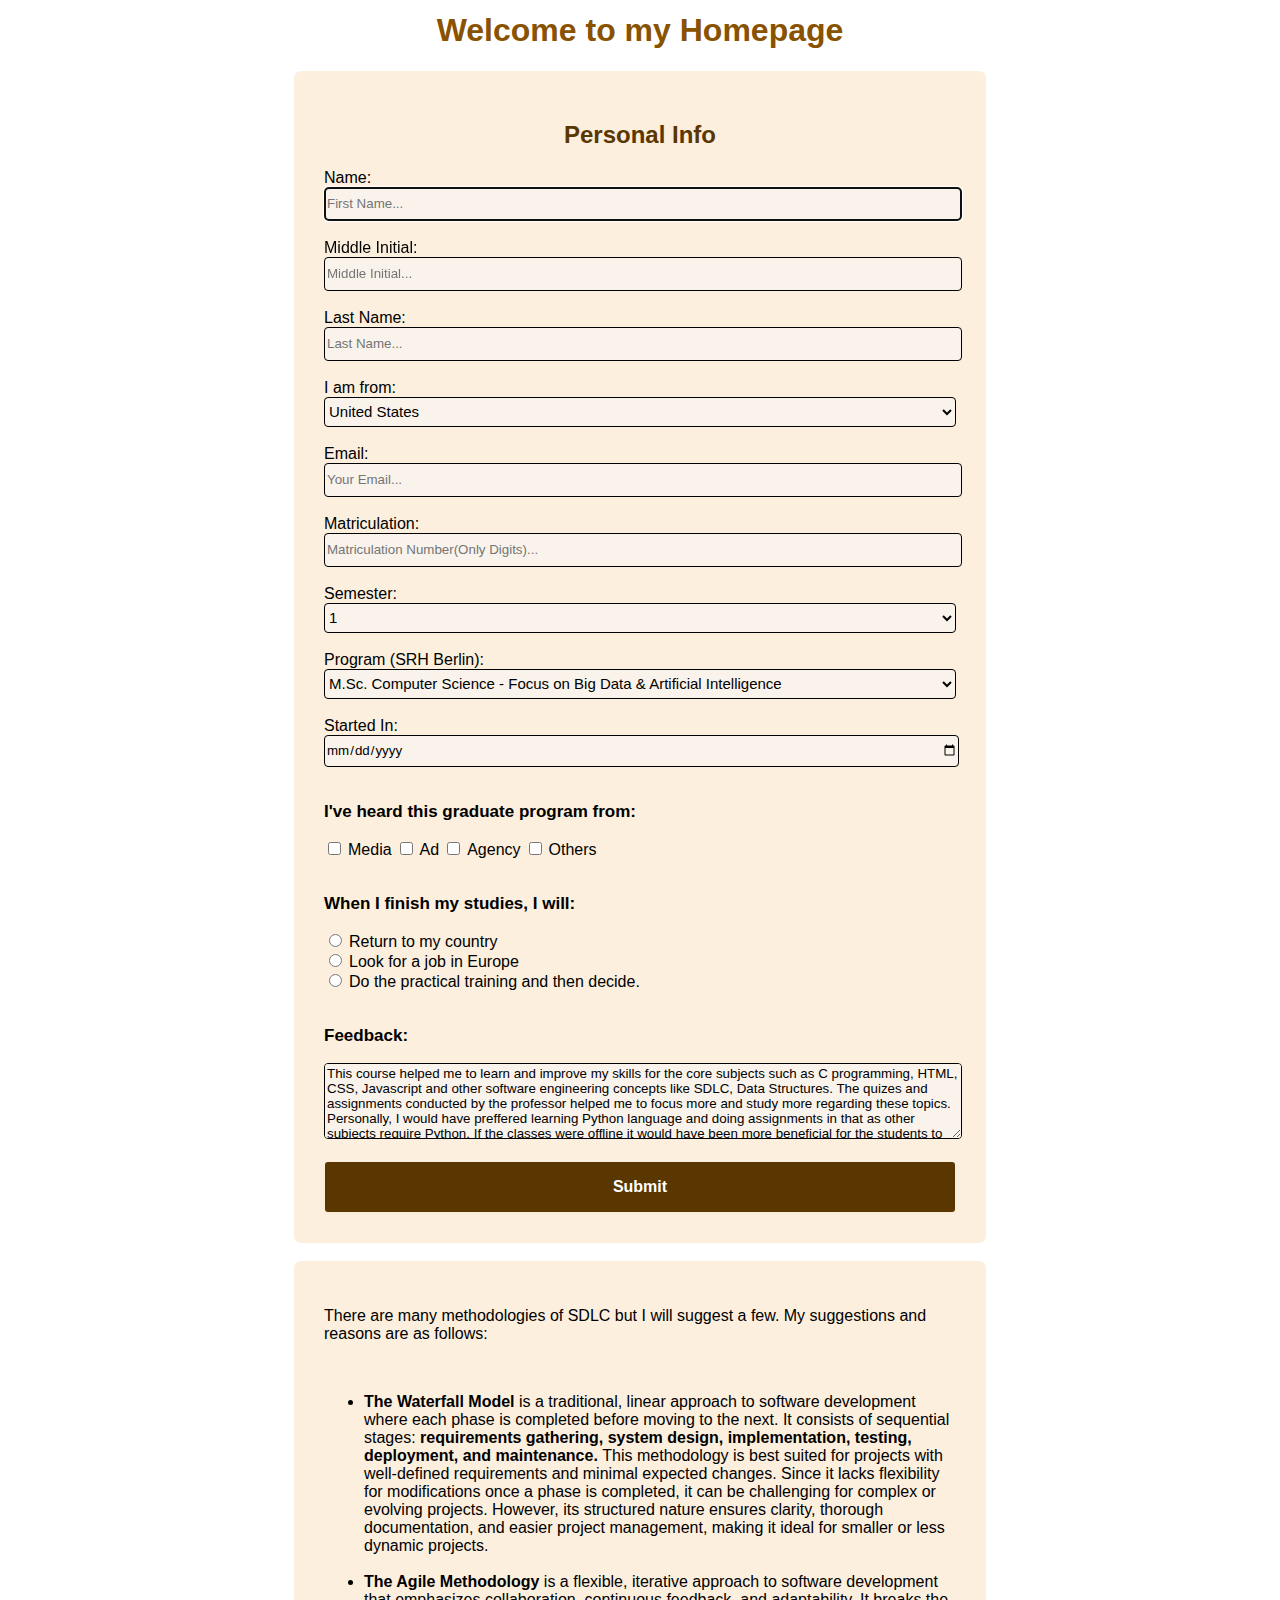
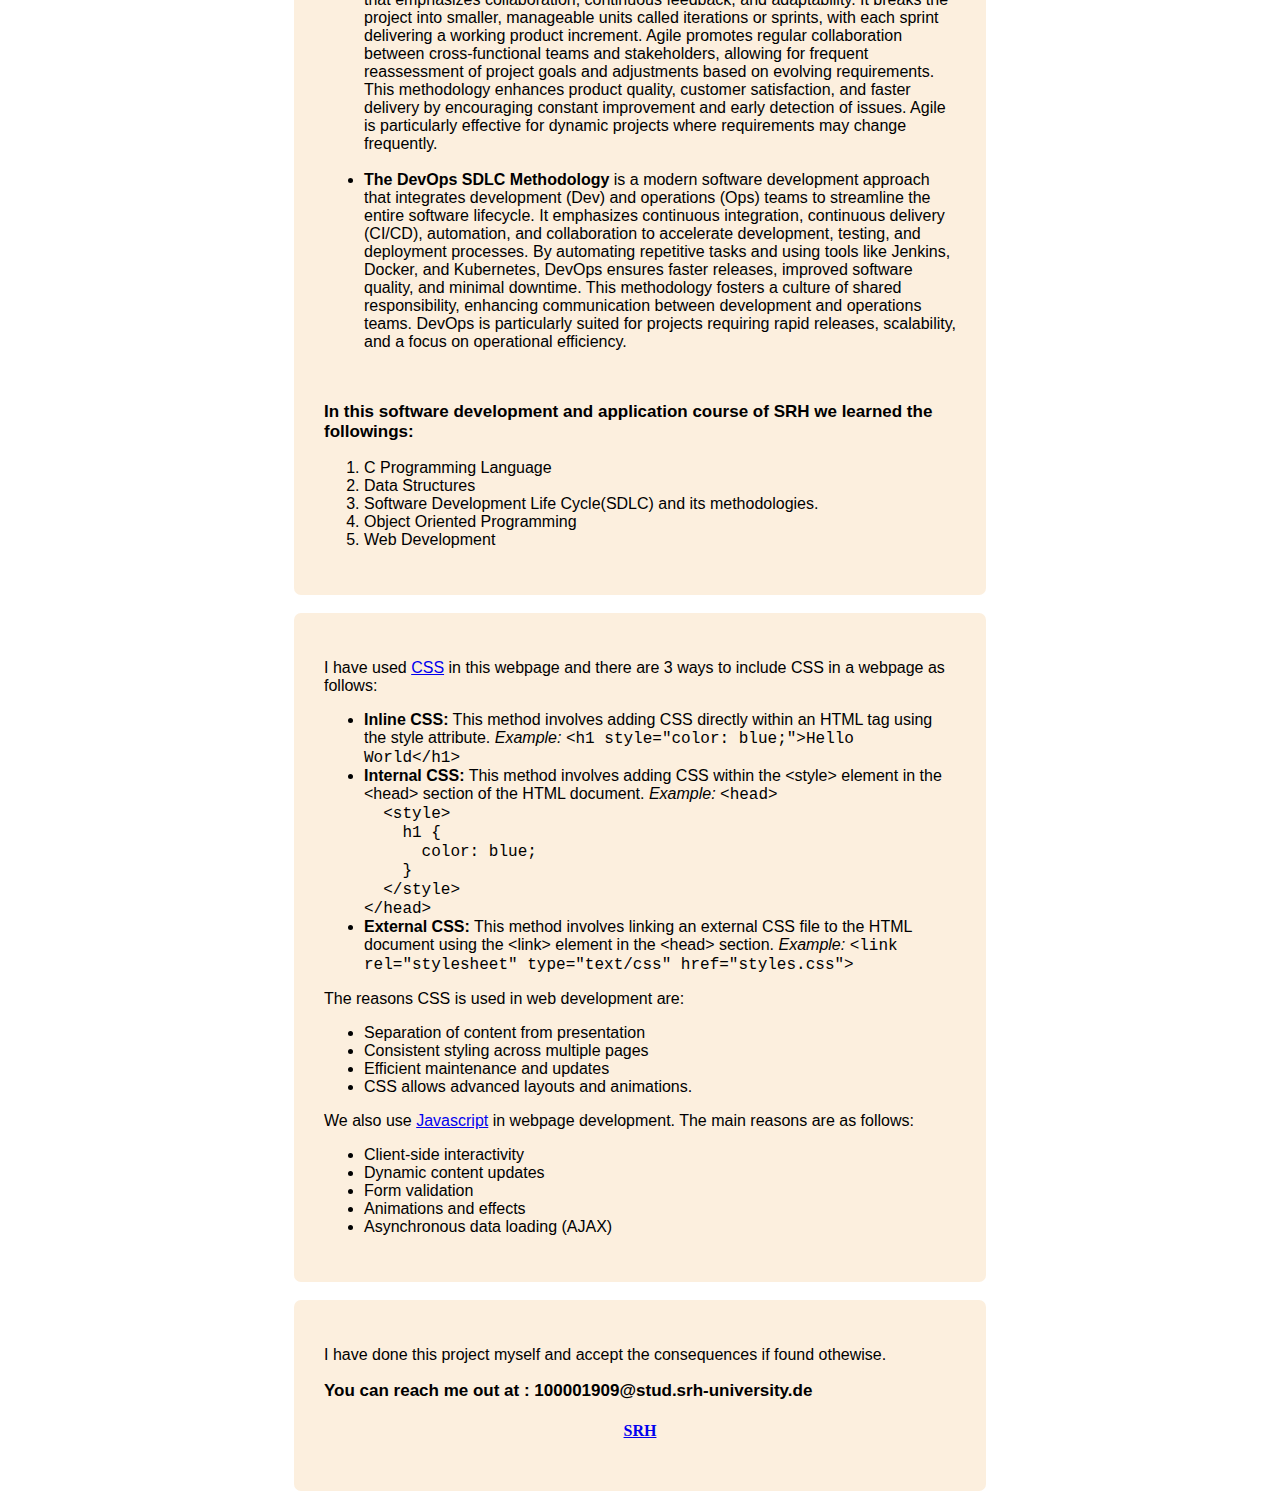
<file: index.html>
<!DOCTYPE html>
<html>
    <head>
        <title>Software Dev Feedback Form</title>
        <link rel="stylesheet" type="text/css" href="style.css">
        <meta charset="UTF-8">
        <meta name="viewport" content="width=device-width, initial-scale=1.0">
        <script>
            function preventNumbers(event) {
                if (event.key >= '0' && event.key <= '9') {
                    event.preventDefault();
                }
            }

            function allowOnlyNumbers(event) {
            if (!(event.key >= '0' && event.key <= '9')) {
                event.preventDefault();
            }
        }
        </script>
    </head>
    
    <body>
        <h1>Welcome to my Homepage</h1>
        <br>      
        <div class="form_container">
            <form>
                <h2 id ="Personal_info" style="text-align: center; color: rgb(90, 54, 1)">Personal Info</h2>
                <label for="fname">Name:</label><br>
                <input type="text" id="fname" name="fname" pattern="[A-Za-z]+" placeholder="First Name..." 
                    title="Only alphabetical characters allowed" autofocus required onkeypress="preventNumbers(event)"><br><br>

                    
                <label for="mname">Middle Initial:</label><br>
                <input type="text" id="mname" name="mname" pattern="[A-Za-z]+" placeholder="Middle Initial..." 
                title="Only alphabetical characters allowed" required onkeypress="preventNumbers(event)"><br><br>

                <label for="lname">Last Name:</label><br>
                <input type="text" id="lname" name="lname" pattern="[A-Za-z]+" placeholder="Last Name..." 
                title="Only alphabetical characters allowed" required onkeypress="preventNumbers(event)"><br><br> 

                <label for="home_country">I am from:</label><br>
                <select id="home_country" name="home_country">
                    <option value="United States">United States</option>
                    <option value="Afghanistan">Afghanistan</option>
                    <option value="Albania">Albania</option>
                    <option value="Algeria">Algeria</option>
                    <option value="American Samoa">American Samoa</option>
                    <option value="Andorra">Andorra</option>
                    <option value="Angola">Angola</option>
                    <option value="Anguilla">Anguilla</option>
                    <option value="Antartica">Antarctica</option>
                    <option value="Antigua and Barbuda">Antigua and Barbuda</option>
                    <option value="Argentina">Argentina</option>
                    <option value="Armenia">Armenia</option>
                    <option value="Aruba">Aruba</option>
                    <option value="Australia">Australia</option>
                    <option value="Austria">Austria</option>
                    <option value="Azerbaijan">Azerbaijan</option>
                    <option value="Bahamas">Bahamas</option>
                    <option value="Bahrain">Bahrain</option>
                    <option value="Bangladesh">Bangladesh</option>
                    <option value="Barbados">Barbados</option>
                    <option value="Belarus">Belarus</option>
                    <option value="Belgium">Belgium</option>
                    <option value="Belize">Belize</option>
                    <option value="Benin">Benin</option>
                    <option value="Bermuda">Bermuda</option>
                    <option value="Bhutan">Bhutan</option>
                    <option value="Bolivia">Bolivia</option>
                    <option value="Bosnia and Herzegowina">Bosnia and Herzegowina</option>
                    <option value="Botswana">Botswana</option>
                    <option value="Bouvet Island">Bouvet Island</option>
                    <option value="Brazil">Brazil</option>
                    <option value="British Indian Ocean Territory">British Indian Ocean Territory</option>
                    <option value="Brunei Darussalam">Brunei Darussalam</option>
                    <option value="Bulgaria">Bulgaria</option>
                    <option value="Burkina Faso">Burkina Faso</option>
                    <option value="Burundi">Burundi</option>
                    <option value="Cambodia">Cambodia</option>
                    <option value="Cameroon">Cameroon</option>
                    <option value="Canada">Canada</option>
                    <option value="Cape Verde">Cape Verde</option>
                    <option value="Cayman Islands">Cayman Islands</option>
                    <option value="Central African Republic">Central African Republic</option>
                    <option value="Chad">Chad</option>
                    <option value="Chile">Chile</option>
                    <option value="China">China</option>
                    <option value="Christmas Island">Christmas Island</option>
                    <option value="Cocos Islands">Cocos (Keeling) Islands</option>
                    <option value="Colombia">Colombia</option>
                    <option value="Comoros">Comoros</option>
                    <option value="Congo">Congo</option>
                    <option value="Congo">Congo, the Democratic Republic of the</option>
                    <option value="Cook Islands">Cook Islands</option>
                    <option value="Costa Rica">Costa Rica</option>
                    <option value="Cota D'Ivoire">Cote d'Ivoire</option>
                    <option value="Croatia">Croatia (Hrvatska)</option>
                    <option value="Cuba">Cuba</option>
                    <option value="Cyprus">Cyprus</option>
                    <option value="Czech Republic">Czech Republic</option>
                    <option value="Denmark">Denmark</option>
                    <option value="Djibouti">Djibouti</option>
                    <option value="Dominica">Dominica</option>
                    <option value="Dominican Republic">Dominican Republic</option>
                    <option value="East Timor">East Timor</option>
                    <option value="Ecuador">Ecuador</option>
                    <option value="Egypt">Egypt</option>
                    <option value="El Salvador">El Salvador</option>
                    <option value="Equatorial Guinea">Equatorial Guinea</option>
                    <option value="Eritrea">Eritrea</option>
                    <option value="Estonia">Estonia</option>
                    <option value="Ethiopia">Ethiopia</option>
                    <option value="Falkland Islands">Falkland Islands (Malvinas)</option>
                    <option value="Faroe Islands">Faroe Islands</option>
                    <option value="Fiji">Fiji</option>
                    <option value="Finland">Finland</option>
                    <option value="France">France</option>
                    <option value="France Metropolitan">France, Metropolitan</option>
                    <option value="French Guiana">French Guiana</option>
                    <option value="French Polynesia">French Polynesia</option>
                    <option value="French Southern Territories">French Southern Territories</option>
                    <option value="Gabon">Gabon</option>
                    <option value="Gambia">Gambia</option>
                    <option value="Georgia">Georgia</option>
                    <option value="Germany">Germany</option>
                    <option value="Ghana">Ghana</option>
                    <option value="Gibraltar">Gibraltar</option>
                    <option value="Greece">Greece</option>
                    <option value="Greenland">Greenland</option>
                    <option value="Grenada">Grenada</option>
                    <option value="Guadeloupe">Guadeloupe</option>
                    <option value="Guam">Guam</option>
                    <option value="Guatemala">Guatemala</option>
                    <option value="Guinea">Guinea</option>
                    <option value="Guinea-Bissau">Guinea-Bissau</option>
                    <option value="Guyana">Guyana</option>
                    <option value="Haiti">Haiti</option>
                    <option value="Heard and McDonald Islands">Heard and Mc Donald Islands</option>
                    <option value="Holy See">Holy See (Vatican City State)</option>
                    <option value="Honduras">Honduras</option>
                    <option value="Hong Kong">Hong Kong</option>
                    <option value="Hungary">Hungary</option>
                    <option value="Iceland">Iceland</option>
                    <option value="India">India</option>
                    <option value="Indonesia">Indonesia</option>
                    <option value="Iran">Iran (Islamic Republic of)</option>
                    <option value="Iraq">Iraq</option>
                    <option value="Ireland">Ireland</option>
                    <option value="Israel">Israel</option>
                    <option value="Italy">Italy</option>
                    <option value="Jamaica">Jamaica</option>
                    <option value="Japan">Japan</option>
                    <option value="Jordan">Jordan</option>
                    <option value="Kazakhstan">Kazakhstan</option>
                    <option value="Kenya">Kenya</option>
                    <option value="Kiribati">Kiribati</option>
                    <option value="Democratic People's Republic of Korea">Korea, Democratic People's Republic of</option>
                    <option value="Korea">Korea, Republic of</option>
                    <option value="Kuwait">Kuwait</option>
                    <option value="Kyrgyzstan">Kyrgyzstan</option>
                    <option value="Lao">Lao People's Democratic Republic</option>
                    <option value="Latvia">Latvia</option>
                    <option value="Lebanon">Lebanon</option>
                    <option value="Lesotho">Lesotho</option>
                    <option value="Liberia">Liberia</option>
                    <option value="Libyan Arab Jamahiriya">Libyan Arab Jamahiriya</option>
                    <option value="Liechtenstein">Liechtenstein</option>
                    <option value="Lithuania">Lithuania</option>
                    <option value="Luxembourg">Luxembourg</option>
                    <option value="Macau">Macau</option>
                    <option value="Macedonia">Macedonia, The Former Yugoslav Republic of</option>
                    <option value="Madagascar">Madagascar</option>
                    <option value="Malawi">Malawi</option>
                    <option value="Malaysia">Malaysia</option>
                    <option value="Maldives">Maldives</option>
                    <option value="Mali">Mali</option>
                    <option value="Malta">Malta</option>
                    <option value="Marshall Islands">Marshall Islands</option>
                    <option value="Martinique">Martinique</option>
                    <option value="Mauritania">Mauritania</option>
                    <option value="Mauritius">Mauritius</option>
                    <option value="Mayotte">Mayotte</option>
                    <option value="Mexico">Mexico</option>
                    <option value="Micronesia">Micronesia, Federated States of</option>
                    <option value="Moldova">Moldova, Republic of</option>
                    <option value="Monaco">Monaco</option>
                    <option value="Mongolia">Mongolia</option>
                    <option value="Montserrat">Montserrat</option>
                    <option value="Morocco">Morocco</option>
                    <option value="Mozambique">Mozambique</option>
                    <option value="Myanmar">Myanmar</option>
                    <option value="Namibia">Namibia</option>
                    <option value="Nauru">Nauru</option>
                    <option value="Nepal">Nepal</option>
                    <option value="Netherlands">Netherlands</option>
                    <option value="Netherlands Antilles">Netherlands Antilles</option>
                    <option value="New Caledonia">New Caledonia</option>
                    <option value="New Zealand">New Zealand</option>
                    <option value="Nicaragua">Nicaragua</option>
                    <option value="Niger">Niger</option>
                    <option value="Nigeria">Nigeria</option>
                    <option value="Niue">Niue</option>
                    <option value="Norfolk Island">Norfolk Island</option>
                    <option value="Northern Mariana Islands">Northern Mariana Islands</option>
                    <option value="Norway">Norway</option>
                    <option value="Oman">Oman</option>
                    <option value="Pakistan">Pakistan</option>
                    <option value="Palau">Palau</option>
                    <option value="Panama">Panama</option>
                    <option value="Papua New Guinea">Papua New Guinea</option>
                    <option value="Paraguay">Paraguay</option>
                    <option value="Peru">Peru</option>
                    <option value="Philippines">Philippines</option>
                    <option value="Pitcairn">Pitcairn</option>
                    <option value="Poland">Poland</option>
                    <option value="Portugal">Portugal</option>
                    <option value="Puerto Rico">Puerto Rico</option>
                    <option value="Qatar">Qatar</option>
                    <option value="Reunion">Reunion</option>
                    <option value="Romania">Romania</option>
                    <option value="Russia">Russian Federation</option>
                    <option value="Rwanda">Rwanda</option>
                    <option value="Saint Kitts and Nevis">Saint Kitts and Nevis</option> 
                    <option value="Saint Lucia">Saint LUCIA</option>
                    <option value="Saint Vincent">Saint Vincent and the Grenadines</option>
                    <option value="Samoa">Samoa</option>
                    <option value="San Marino">San Marino</option>
                    <option value="Sao Tome and Principe">Sao Tome and Principe</option> 
                    <option value="Saudi Arabia">Saudi Arabia</option>
                    <option value="Senegal">Senegal</option>
                    <option value="Seychelles">Seychelles</option>
                    <option value="Sierra">Sierra Leone</option>
                    <option value="Singapore">Singapore</option>
                    <option value="Slovakia">Slovakia (Slovak Republic)</option>
                    <option value="Slovenia">Slovenia</option>
                    <option value="Solomon Islands">Solomon Islands</option>
                    <option value="Somalia">Somalia</option>
                    <option value="South Africa">South Africa</option>
                    <option value="South Georgia">South Georgia and the South Sandwich Islands</option>
                    <option value="Span">Spain</option>
                    <option value="Sri Lanka">Sri Lanka</option>
                    <option value="St. Helena">St. Helena</option>
                    <option value="St. Pierre and Miguelon">St. Pierre and Miquelon</option>
                    <option value="Sudan">Sudan</option>
                    <option value="Suriname">Suriname</option>
                    <option value="Svalbard">Svalbard and Jan Mayen Islands</option>
                    <option value="Swaziland">Swaziland</option>
                    <option value="Sweden">Sweden</option>
                    <option value="Switzerland">Switzerland</option>
                    <option value="Syria">Syrian Arab Republic</option>
                    <option value="Taiwan">Taiwan, Province of China</option>
                    <option value="Tajikistan">Tajikistan</option>
                    <option value="Tanzania">Tanzania, United Republic of</option>
                    <option value="Thailand">Thailand</option>
                    <option value="Togo">Togo</option>
                    <option value="Tokelau">Tokelau</option>
                    <option value="Tonga">Tonga</option>
                    <option value="Trinidad and Tobago">Trinidad and Tobago</option>
                    <option value="Tunisia">Tunisia</option>
                    <option value="Turkey">Turkey</option>
                    <option value="Turkmenistan">Turkmenistan</option>
                    <option value="Turks and Caicos">Turks and Caicos Islands</option>
                    <option value="Tuvalu">Tuvalu</option>
                    <option value="Uganda">Uganda</option>
                    <option value="Ukraine">Ukraine</option>
                    <option value="United Arab Emirates">United Arab Emirates</option>
                    <option value="United Kingdom">United Kingdom</option>
                    <option value="United States Minor Outlying Islands">United States Minor Outlying Islands</option>
                    <option value="Uruguay">Uruguay</option>
                    <option value="Uzbekistan">Uzbekistan</option>
                    <option value="Vanuatu">Vanuatu</option>
                    <option value="Venezuela">Venezuela</option>
                    <option value="Vietnam">Viet Nam</option>
                    <option value="Virgin Islands (British)">Virgin Islands (British)</option>
                    <option value="Virgin Islands (U.S)">Virgin Islands (U.S.)</option>
                    <option value="Wallis and Futana Islands">Wallis and Futuna Islands</option>
                    <option value="Western Sahara">Western Sahara</option>
                    <option value="Yemen">Yemen</option>
                    <option value="Serbia">Serbia</option>
                    <option value="Zambia">Zambia</option>
                    <option value="Zimbabwe">Zimbabwe</option>
                </select><br><br>

                <label for="email">Email:</label><br>
                <input type="email" id="email" name="email" placeholder="Your Email..." required><br><br>
            
                <label for="matriculation">Matriculation:</label><br>
                <input type="text" id="matriculation" name="matriculation" pattern="[0-9]+" placeholder="Matriculation Number(Only Digits)..."
                title="Only digits (0-9) are allowed! Number should be of exactly 7 digits!"  onkeypress="allowOnlyNumbers(event)" required><br><br>

                <label for="semester">Semester:</label><br>
                <select id="semester" name="semester">
                    <option value="1">1</option>
                    <option value="2">2</option>
                    <option value="3">3</option>
                    <option value="4">4</option>
                </select><br><br>

                <label for="program">Program (SRH Berlin):</label><br>
                <select id="program" name="program">
                    <option value="Big Data & Artificial Intelligence">M.Sc. Computer Science - Focus on Big Data & Artificial Intelligence</option>
                    <option value="Cyber Security">M.Sc. Computer Science - Focus on Cyber Security</option>
                    <option value="Digital Supply Chain Management">M.Sc. Digital Supply Chain Management</option>
                    <option value="Renewable Energy, Water and Waste Management">M.Eng. Engineering and International Business - Focus on Renewable Energy, Water and Waste Management</option>
                    <option value="Industry 4.0: Automation, Robotics & 3D Manufacturing">M.Eng. Engineering and Sustainable Technology Management - Focus on Industry 4.0: Automation, Robotics & 3D Manufacturing</option>
                    <option value="Mobility and Automotive Industry">M.Eng. Engineering and Sustainable Technology Management - Focus on Mobility and Automotive Industry</option>
                    <option value="Smart Building Technologies">M.Eng. Engineering and Sustainable Technology Management - Focus on Smart Building Technologies</option>
                    <option value="Exchange Master Program - BSDC">Exchange Master Program - BSDC</option>
                    <option value="Film, Television and Digital Narratives">M.A Film, Television and Digital Narratives</option>
                    <option value="Creative Leadership">M.A. International Management - Focus on Creative Leadership</option>
                    <option value="International Management">M.A. International Management</option>
                    <option value="Entrepreneurship and Intrapreneurship">M.A. International Management - Focus on Entrepreneurship and Intrapreneurship</option>
                    <option value="Photography">M.A. Photography</option>
                    <option value="Social Design & Sustainable Innovation">M.A. Social Design & Sustainable Innovation</option>
                    <option value="Strategic Design">M.A. Strategic Design</option>
                    <option value="Supply Chain Management">M.A. Supply Chain Management</option>
                </select><br><br>

                <label for="started_date">Started In:</label><br>
                <input type="date" id="started_date" name="started_date" required><br><br>

                <h3>I've heard this graduate program from:</h3>
                <input type="checkbox" id="Media" name="Media" value="Media">
                <label for="Media">Media</label>
                <input type="checkbox" id="Ad" name="Ad" value="Ad">
                <label for="Ad">Ad</label>
                <input type="checkbox" id="Agency" name="Agency" value="Agency">
                <label for="Agency">Agency</label>
                <input type="checkbox" id="Others" name="Others" value="Others"> 
                <label for="Others">Others</label><br><br>

                <h3>When I finish my studies, I will:</h3>
                <input type="radio" id="return" name="finish_studies" value="return">
                <label for="return">Return to my country</label><br>
                <input type="radio" id="job" name="finish_studies" value="job">
                <label for="job">Look for a job in Europe</label><br>
                <input type="radio" id="decide" name="finish_studies" value="decide">
                <label for="decide">Do the practical training and then decide.</label><br><br>
                
                <h3>Feedback:</h3>
                <textarea id="feedback" name="feedback" rows="4" cols="50"  required>This course helped me to learn and improve my skills for the core subjects such as C programming, HTML, CSS, Javascript and other software engineering concepts like SDLC, Data Structures. The quizes and assignments conducted by the professor helped me to focus more and study more regarding these topics. Personally, I would have preffered learning Python language and doing assignments in that as other subjects require Python. If the classes were offline it would have been more beneficial for the students to learn more effectively.</textarea><br><br>                
                <button type="submit" class="fill_button" onclick="submitForm()" >Submit</button>

            </form>
        </div>
        <br>

        <div class="info_container">
            <p>
                There are many methodologies of SDLC but I will 
                suggest a few. My suggestions and reasons are as follows:
            </p>
            <br>
            <ul>
                <li><b>The Waterfall Model</b> is a traditional, linear approach to software development 
                    where each phase is completed before moving to the next. It consists of sequential stages: 
                    <b>requirements gathering, system design, implementation, testing, deployment, and maintenance. </b>
                    This methodology is best suited for projects with well-defined requirements and minimal expected 
                    changes. Since it lacks flexibility for modifications once a phase is completed, it can be challenging
                     for complex or evolving projects. However, its structured nature ensures clarity, 
                     thorough documentation, and easier project management, making it ideal for smaller or less dynamic 
                     projects.
                </li>
                <br>
                <li>
                    <b>The Agile Methodology</b> is a flexible, iterative approach to software development that emphasizes 
                    collaboration, continuous feedback, and adaptability. It breaks the project into smaller, 
                    manageable units called iterations or sprints, with each sprint delivering a working product 
                    increment. Agile promotes regular collaboration between cross-functional teams and stakeholders, 
                    allowing for frequent reassessment of project goals and adjustments based on evolving requirements. 
                    This methodology enhances product quality, customer satisfaction, and faster delivery by encouraging 
                    constant improvement and early detection of issues. Agile is particularly effective for dynamic 
                    projects where requirements may change frequently.
                </li>
                <br>
                <li>
                    <b>The DevOps SDLC Methodology</b> is a modern software development approach that integrates development 
                    (Dev) and operations (Ops) teams to streamline the entire software lifecycle. It emphasizes 
                    continuous integration, continuous delivery (CI/CD), automation, and collaboration to accelerate 
                    development, testing, and deployment processes. By automating repetitive tasks and using tools like 
                    Jenkins, Docker, and Kubernetes, DevOps ensures faster releases, improved software quality, and 
                    minimal downtime. This methodology fosters a culture of shared responsibility, enhancing 
                    communication between development and operations teams. DevOps is particularly suited for projects 
                    requiring rapid releases, scalability, and a focus on operational efficiency.
                </li>
            </ul>

            <br>

            <h3>In this software development and application course of SRH we learned the followings:</h3>
            <ol>
                <li>C Programming Language</li>
                <li>Data Structures</li>
                <li>Software Development Life Cycle(SDLC) and its methodologies.</li>
                <li>Object Oriented Programming</li>
                <li>Web Development</li>
            </ol>
        </div>

        <br>

        <div class="info_container_2">
            <p>
                I have used <a href="https://www.w3schools.com/css/default.asp">CSS</a> in this webpage and
                there are 3 ways to include CSS in a webpage as follows:
                <ul>
                    <li>
                        <b>Inline CSS:</b> This method involves adding CSS directly within an HTML tag using the style attribute.
                        <i>Example:</i> <code>&lt;h1 style="color: blue;"&gt;Hello World&lt;/h1&gt;</code>
                    </li>
                    <li>
                        <b>Internal CSS:</b> This method involves adding CSS within the &lt;style&gt; element in the &lt;head&gt; section of the HTML document.
                        <i>Example:</i> 
                        <code>
                            &lt;head&gt;<br>
                            &nbsp;&nbsp;&lt;style&gt;<br>
                            &nbsp;&nbsp;&nbsp;&nbsp;h1 {<br>
                            &nbsp;&nbsp;&nbsp;&nbsp;&nbsp;&nbsp;color: blue;<br>
                            &nbsp;&nbsp;&nbsp;&nbsp;}<br>
                            &nbsp;&nbsp;&lt;/style&gt;<br>
                            &lt;/head&gt;
                        </code>
                    </li>
                    <li>
                        <b>External CSS:</b> This method involves linking an external CSS file to the HTML document using the &lt;link&gt; element in the &lt;head&gt; section.
                        <i>Example:</i> <code>&lt;link rel="stylesheet" type="text/css" href="styles.css"&gt;</code>
                    </li>
                </ul>
            </p>
            <p>
                The reasons CSS is used in web development are:
                <ul>
                    <li>Separation of content from presentation</li>
                    <li>Consistent styling across multiple pages</li>
                    <li>Efficient maintenance and updates</li>
                    <li>CSS allows advanced layouts and animations.</li>
                </ul>
            </p>
            <p>
                We also use <a href="https://www.w3schools.com/js/default.asp">Javascript</a> in webpage development. The main reasons are as follows:
                <ul>
                    <li>Client-side interactivity</li>
                    <li>Dynamic content updates</li>
                    <li>Form validation</li>
                    <li>Animations and effects</li>
                    <li>Asynchronous data loading (AJAX)</li>
                </ul>
            </p>
        </div>

        <br>
        
        <div class="info_container_3">
            <p> I have done this project myself and accept the consequences if found othewise.</p>
            <h3>You can reach me out at : <b>100001909@stud.srh-university.de</b></h3>
            <h4 style="text-align: center;"><a href="https://www.srh-university.de/en/" target="_blank">SRH</a></h4>
        </div>

        <script>
            function submitForm() {
                event.preventDefault();
                const fname = document.getElementById('fname').value;
                const mname = document.getElementById('mname').value;
                const lname = document.getElementById('lname').value;
                const email = document.getElementById('email').value;
                const feedback = document.getElementById('feedback').value;
                const home_country = document.getElementById('home_country').value;
                const matriculation = document.getElementById('matriculation').value;
                const semester = document.getElementById('semester').value;
                const program = document.getElementById('program').value;
                const started_date = document.getElementById('started_date').value;

                const emailPattern = /^[^\s@]+@[^\s@]+\.[^\s@]+$/;

                if(fname && email && feedback && home_country && matriculation && semester && program && started_date && mname && lname) {
                    if (!emailPattern.test(email)) {
                        alert('Please enter a valid email address.');
                        return;
                    }
                    else {
                            const url = `feedback_result.html?fname=${encodeURIComponent(fname)}&email=${encodeURIComponent(email)}&feedback=${encodeURIComponent(feedback)
                        }&home_country=${encodeURIComponent(home_country)}&matriculation=${encodeURIComponent(matriculation)}&semester=${encodeURIComponent(semester)}&program=${encodeURIComponent(program)}&started_date=${encodeURIComponent(started_date)}
                            &mname=${encodeURIComponent(mname)}&lname=${encodeURIComponent(lname)}`;
                        window.location.href = url;
                    }
                } else {
                    alert('Please fill in all the details of the form!');
                    
                }
            }
        </script>

    </body>
</html>
</file>
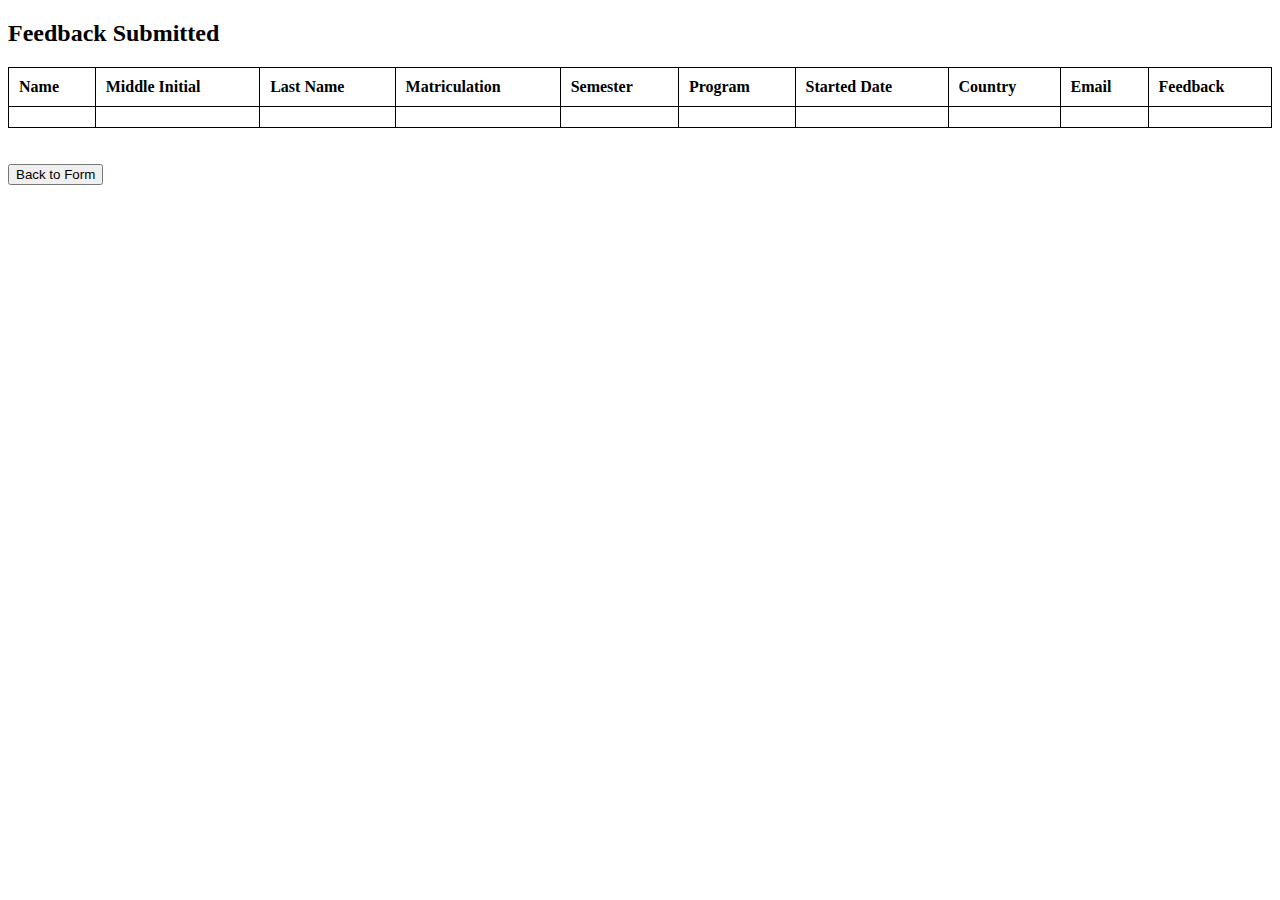
<file: feedback_result.html>
<!-- feedback_display.html -->
<!DOCTYPE html>
<html lang="en">
<head>
    <meta charset="UTF-8">
    <meta name="viewport" content="width=device-width, initial-scale=1.0">
    <title>Feedback Display</title>
    <style>
        table {
            width: 100%;
            border-collapse: collapse;
        }
        table, th, td {
            border: 1px solid black;
        }
        th, td {
            padding: 10px;
            text-align: left;
        }
    </style>
</head>
<body>
    <h2>Feedback Submitted</h2>
    <table>
        <thead>
            <tr>
                <th>Name</th>
                <th>Middle Initial</th>
                <th>Last Name</th>
                <th>Matriculation</th>
                <th>Semester</th>
                <th>Program</th>
                <th>Started Date</th>
                <th>Country</th>
                <th>Email</th>
                <th>Feedback</th>
            </tr>
        </thead>
        <tbody>
            <tr>
                <td id="displayName"></td>
                <td id="displayMiddleInitial"></td>
                <td id="displayLastName"></td>
                <td id="displayMatriculation"></td>
                <td id="displaySemester"></td>
                <td id="displayProgram"></td>
                <td id="displayStartedDate"></td>
                <td id="displayCountry"></td>
                <td id="displayEmail"></td>
                <td id="displayFeedback"></td>
            </tr>
        </tbody>
    </table>

    <script>
        const urlParams = new URLSearchParams(window.location.search);
        document.getElementById('displayName').textContent = urlParams.get('fname');
        document.getElementById('displayMiddleInitial').textContent = urlParams.get('mname');
        document.getElementById('displayLastName').textContent = urlParams.get('lname');
        document.getElementById('displayCountry').textContent = urlParams.get('home_country');
        document.getElementById('displayEmail').textContent = urlParams.get('email');
        document.getElementById('displayMatriculation').textContent = urlParams.get('matriculation');
        document.getElementById('displaySemester').textContent = urlParams.get('semester'); 
        document.getElementById('displayProgram').textContent = urlParams.get('program');
        document.getElementById('displayStartedDate').textContent = urlParams.get('started_date');
        document.getElementById('displayFeedback').textContent = urlParams.get('feedback');
    </script>

    <br><br>
    <button onclick="window.location.href = 'index.html';">Back to Form</button>
</body>
</html>
</file>
<file: style.css>
body {
    background-color: rgb(255, 255, 255);
}

h1 {
    margin: 2px;
    width: 50%;
    margin: 0 auto;
    text-align: center;
    padding: 4px;
    font-family: 'Trebuchet MS', 'Lucida Sans Unicode', 'Lucida Grande', 'Lucida Sans', Arial, sans-serif;
    font-weight: bold;
    color: rgb(137, 82, 0);
}

h2 {
    font-family: 'Trebuchet MS', 'Lucida Sans Unicode', 'Lucida Grande', 'Lucida Sans', Arial, sans-serif;
}

h3 {
    font-family: 'Trebuchet MS', 'Lucida Sans Unicode', 'Lucida Grande', 'Lucida Sans', Arial, sans-serif;
    font-size: 17px;
}

p {
    font-family: 'Trebuchet MS', 'Lucida Sans Unicode', 'Lucida Grande', 'Lucida Sans', Arial, sans-serif;
    font-size: 16px;
}

li {
    font-family: 'Trebuchet MS', 'Lucida Sans Unicode', 'Lucida Grande', 'Lucida Sans', Arial, sans-serif;
    font-size: 16px;
}

.form_container {
    display: flex;
    flex-wrap: wrap;
    justify-content: space-between;
    gap: 20px;
    background-color: rgb(252, 239, 222);
    padding: 30px;
    width : 50%;
    margin: 0 auto;
    border-radius: 7px;

}

.form_container:hover {
    background-color: rgb(255, 229, 197);
    padding: 30px;
    width : 50%;
    margin: 0 auto;
    border-radius: 7px;
    border: 1px solid rgb(97, 58, 0);
}

.info_container {
    background-color: rgb(252, 239, 222);
    padding: 30px;
    width : 50%;
    margin: 0 auto;
    border-radius: 7px;
}

.info_container:hover {
    background-color: rgb(255, 229, 197);
    padding: 30px;
    width : 50%;
    margin: 0 auto;
    border-radius: 7px;
    border: 1px solid rgb(97, 58, 0);
}

.info_container_2 {
    background-color: rgb(252, 239, 222);
    padding: 30px;
    width : 50%;
    margin: 0 auto;
    border-radius: 7px;
}

.info_container_2:hover {
    background-color: rgb(255, 229, 197);
    padding: 30px;
    width : 50%;
    margin: 0 auto;
    border-radius: 7px;
    border: 1px solid rgb(97, 58, 0);
}

.info_container_3 {
    background-color: rgb(252, 239, 222);
    padding: 30px;
    width : 50%;
    margin: 0 auto;
    border-radius: 7px;
}

.info_container_3:hover {
    background-color: rgb(255, 229, 197);
    padding: 30px;
    width : 50%;
    margin: 0 auto;
    border-radius: 7px;
    border: 1px solid rgb(97, 58, 0);
}

.program_source {
    
    font-family: 'Trebuchet MS', 'Lucida Sans Unicode', 'Lucida Grande', 'Lucida Sans', Arial, sans-serif;
    font-size: 17px;
    font-weight: bold;
}


/* Styling select/text/label menus */
select {
    border-radius: 4px;
    width: 50%;
    border: 1px solid black;
    background-color: rgb(249, 243, 236);
    font-family: 'Trebuchet MS', 'Lucida Sans Unicode', 'Lucida Grande', 'Lucida Sans', Arial, sans-serif;
    font-size: 15px;  
    width: 100%;
    height: 30px;
}

input[type="text"] {
    border-radius: 4px;
    background-color: rgb(249, 243, 236);
    border: 1px solid black;
    flex-grow: 1;
    width: 100%;
    height: 30px;
    font-family: 'Trebuchet MS', 'Lucida Sans Unicode', 'Lucida Grande', 'Lucida Sans', Arial, sans-serif;
}

input[type="date"]{
    border-radius: 4px;
    border: 1px solid black;
    width: 100%;
    height: 30px;
    background-color: rgb(249, 243, 236);
    font-family: 'Trebuchet MS', 'Lucida Sans Unicode', 'Lucida Grande', 'Lucida Sans', Arial, sans-serif;
}

input[type="email"] {
    border-radius: 4px;
    background-color: rgb(249, 243, 236);
    border: 1px solid black;
    width: 100%;
    height: 30px;
    font-family: 'Trebuchet MS', 'Lucida Sans Unicode', 'Lucida Grande', 'Lucida Sans', Arial, sans-serif;
}

label {
    font-family: 'Trebuchet MS', 'Lucida Sans Unicode', 'Lucida Grande', 'Lucida Sans', Arial, sans-serif;
    font-size: 16px;
    
}

textarea {
    border-radius: 4px;
    background-color: rgb(249, 243, 236);
    border: 1px solid black;
    font-family: 'Trebuchet MS', 'Lucida Sans Unicode', 'Lucida Grande', 'Lucida Sans', Arial, sans-serif;    
    width: 100%;
    height: 70px;
}


/* CSS */
.fill_button {
  align-items: center;
  background-clip: padding-box;
  background-color: rgb(90, 54, 1);
  border: 1px solid transparent;
  border-radius: .25rem;
  box-shadow: rgba(0, 0, 0, 0.02) 0 1px 3px 0;
  box-sizing: border-box;
  color: #fff;
  cursor: pointer;
  display: inline-flex;
  font-family: 'Trebuchet MS', 'Lucida Sans Unicode', 'Lucida Grande', 'Lucida Sans', Arial, sans-serif;  font-size: 16px;
  font-weight: 600;
  justify-content: center;
  line-height: 1.25;
  margin: 0 auto;
  min-height: 3rem;
  padding: calc(.875rem + 1px) calc(1.5rem + 50px);
  position: relative;
  text-decoration: none;
  transition: all 250ms;
  user-select: none;
  -webkit-user-select: none;
  touch-action: manipulation;
  vertical-align: baseline;
  width: 100%;
}

.fill_button:hover,
.fill_button:focus {
  background-color: rgb(151, 92, 3);
  box-shadow: rgba(0, 0, 0, 0.1) 0 4px 12px;
}

.fill_button:hover {
  transform: translateY(-1px);
}

.fill_button:active {
  background-color: rgb(171, 104, 3);
  box-shadow: rgba(0, 0, 0, .06) 0 2px 4px;
  transform: translateY(0);
}
</file>
